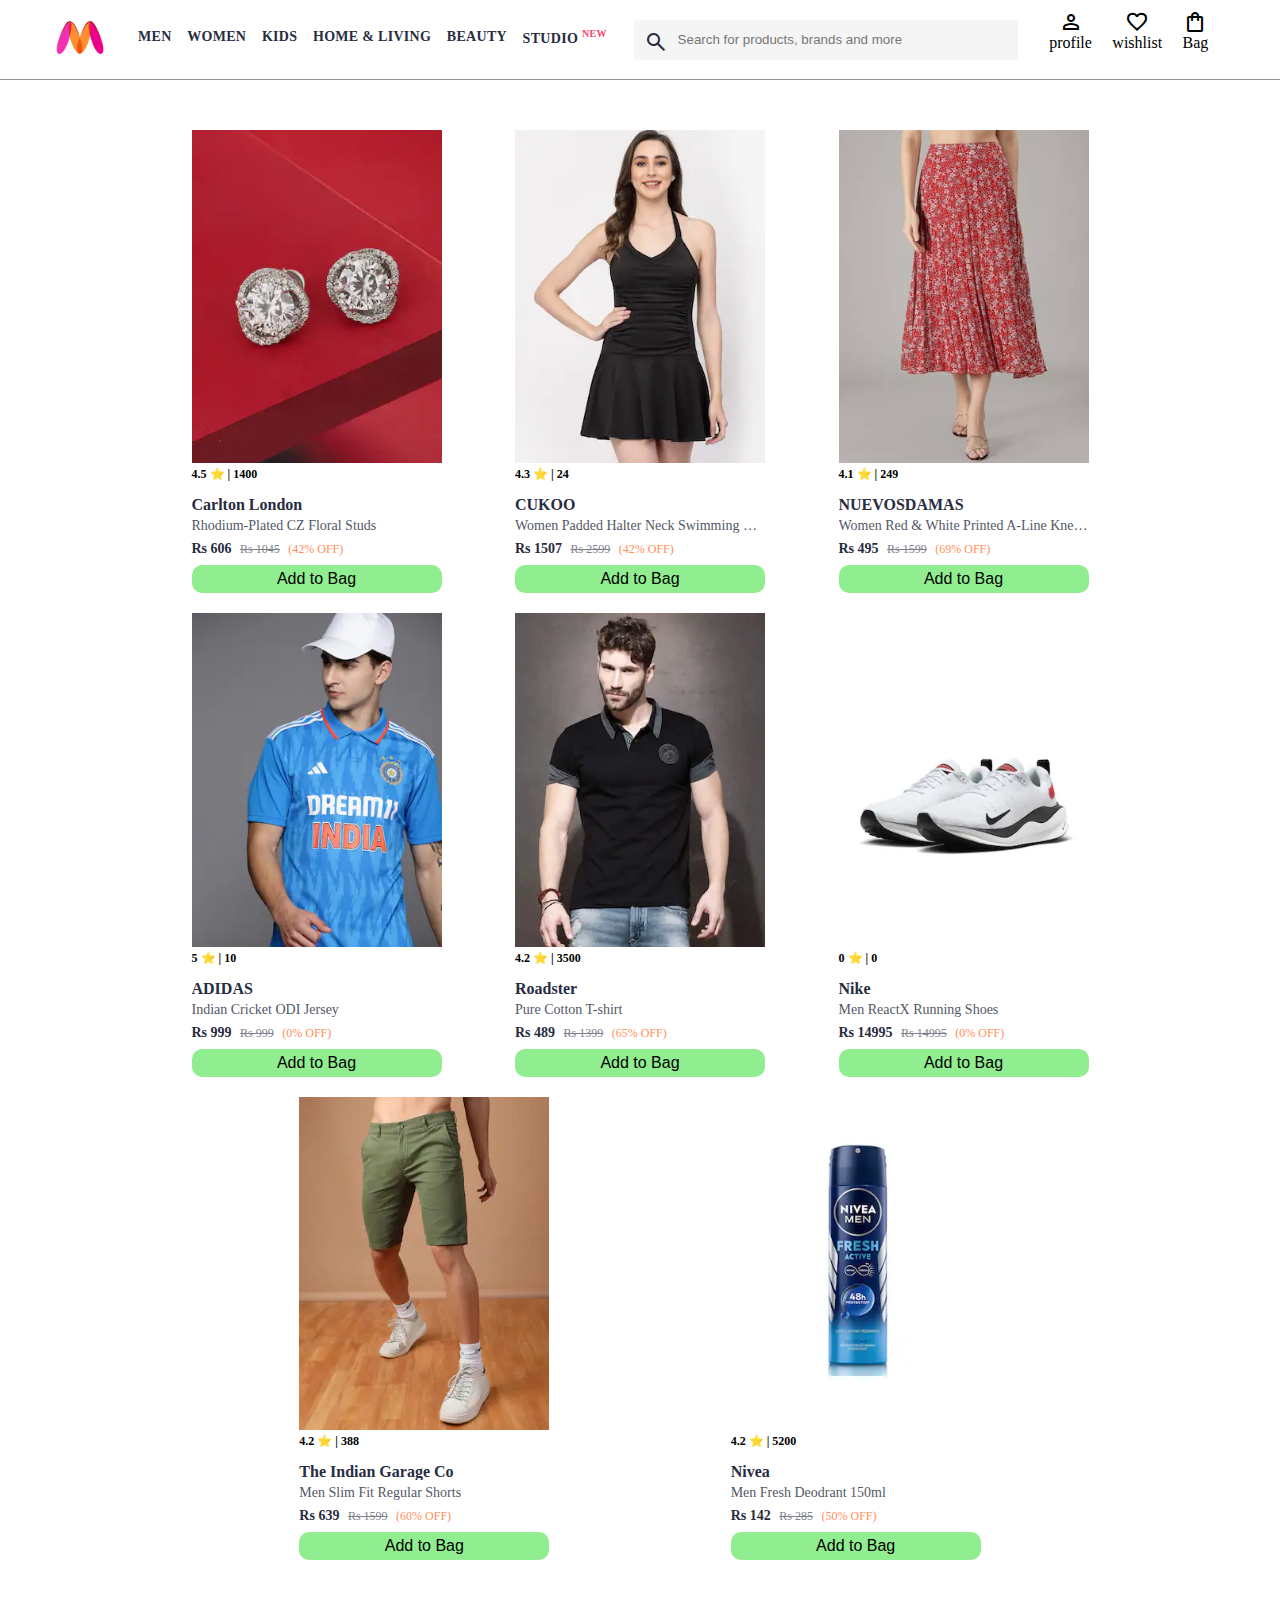
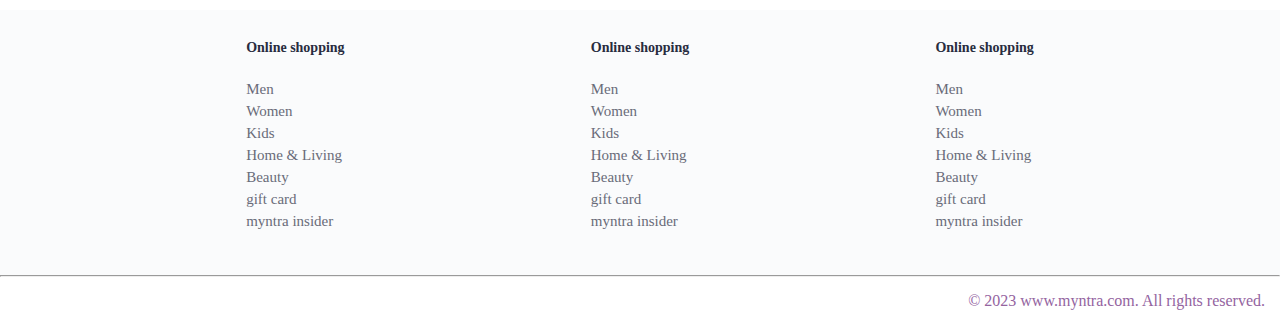
<file: Myntra/women.html>
<!DOCTYPE html>
<html lang="en">
  <head>
    <title>women</title>
    <link rel="stylesheet" href="style.css" />
    <link rel="stylesheet" href="https://fonts.googleapis.com/css2?family=Material+Symbols+Outlined:opsz,wght,FILL,GRAD@20..48,100..700,0..1,-50..200" />
  </head>
  <body>
    <header>
      <div class="logo_container">
        <a href="index.html"
          ><img
            src="images/myntra_logo.webp"
            alt="myntra-home"
            class="myntra_home"
        /></a>
      </div>
      <nav class="nav_bar">
        <a href="women.html">Men</a>
        <a href="women.html">Women</a>
        <a href="women.html">Kids</a>
        <a href="women.html">Home & Living</a>
        <a href="women.html">Beauty</a>
        <a href="women.html">Studio <sup>New</sup></a>
      </nav>

      <div class="search_bar">
        <span class="material-symbols-outlined search_icon" >search</span>
        <input class="search_input" placeholder="Search for products, brands and more">
      </div> 

      <div class="action_bar">

        <div class="action_container">
          <span class="material-symbols-outlined action_icon">person</span>
          <span class="action_name">profile</span>
        </div>

        <div class="action_container">
          <span class="material-symbols-outlined action_icon">favorite</span>
          <span class="action_name">wishlist</span>
        </div>

        <a class="action_container" href="pages/bag.html">
          <span class="material-symbols-outlined action_icon"> shopping_bag </span>
          <span class="action_name">Bag</span>
          <span class="bag-item-count">0</span>
        </a>

        
      </div>
    </header>

    <main>
        <div class="items-container">

        </div>
    </main>

    <footer>
      <div class="footer_container">
        <div class="footer_column">
          <h3>Online shopping</h3>
          <a href="#">Men</a>
          <a href="#">Women</a>
          <a href="#">Kids</a>
          <a href="#">Home & Living</a>
          <a href="#">Beauty</a>
          <a href="#">gift card</a>
          <a href="#">myntra insider</a>
        </div>

        <div class="footer_column">
          <h3>Online shopping</h3>
          <a href="#">Men</a>
          <a href="#">Women</a>
          <a href="#">Kids</a>
          <a href="#">Home & Living</a>
          <a href="#">Beauty</a>
          <a href="#">gift card</a>
          <a href="#">myntra insider</a>
        </div>

        <div class="footer_column">
          <h3>Online shopping</h3>
          <a href="#">Men</a>
          <a href="#">Women</a>
          <a href="#">Kids</a>
          <a href="#">Home & Living</a>
          <a href="#">Beauty</a>
          <a href="#">gift card</a>
          <a href="#">myntra insider</a>
        </div>
      </div>
      <hr>

      <div class="copyright">
        © 2023 www.myntra.com. All rights reserved.
      </div>

    </footer>
    <script src="items.js"></script>
    <script src="index.js"></script>
  </body>
</html>
</file>
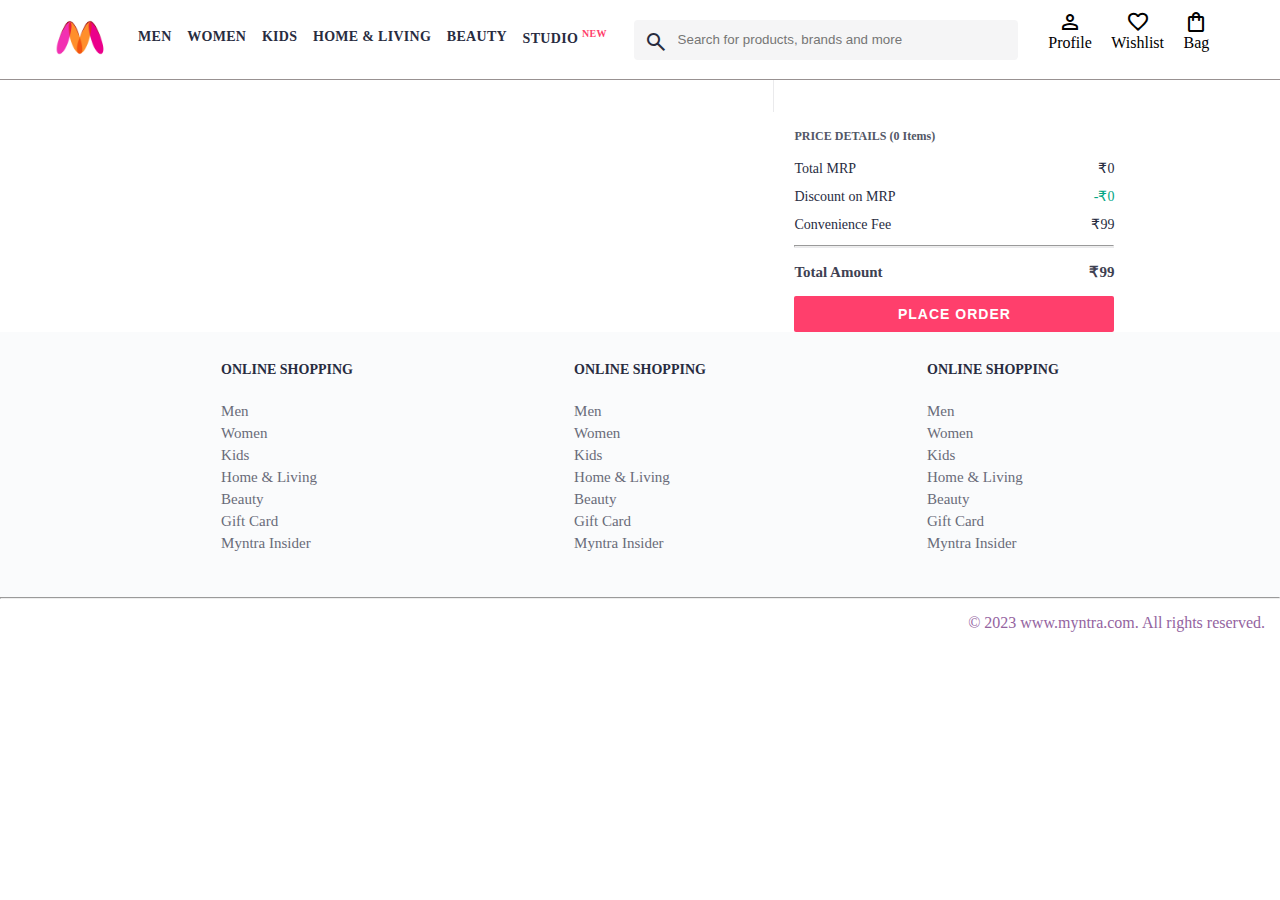
<file: Myntra/pages/bag.html>
<!DOCTYPE html>
<html lang="en">
<head>
    <title>Bag</title>
    <link rel="stylesheet" href="bag.css">
    <link rel="stylesheet" href="../style.css">
    <link rel="stylesheet" href="https://fonts.googleapis.com/css2?family=Material+Symbols+Outlined:opsz,wght,FILL,GRAD@20..48,100..700,0..1,-50..200"/>
</head>
<body>
    <header>
        <div class="logo_container">
            <a href="../index.html"><img class="myntra_home" src="../images/myntra_logo.webp" alt="Myntra Home"></a>
        </div>
        <nav class="nav_bar">
            <a href="../women.html">Men</a>
            <a href="../women.html">Women</a>
            <a href="../women.html">Kids</a>
            <a href="../women.html">Home & Living</a>
            <a href="../women.html">Beauty</a>
            <a href="../women.html">Studio <sup>New</sup></a>
        </nav>
        <div class="search_bar">
            <span class="material-symbols-outlined search_icon">search</span>
            <input class="search_input" placeholder="Search for products, brands and more">
        </div>
        <div class="action_bar">
            <div class="action_container">
                <span class="material-symbols-outlined action_icon">person</span>
                <span class="action_name">Profile</span>
            </div>

            <div class="action_container">
                <span class="material-symbols-outlined action_icon">favorite</span>
                <span class="action_name">Wishlist</span>
            </div>

            <a class="action_container" href="bag.html">
                <span class="material-symbols-outlined action_icon">shopping_bag</span>
                <span class="action_name">Bag</span>
                <span class="bag-item-count">0</span>
            </a>
        </div>
    </header>
    
    <main>

        <div class="bag-page">

            <div class="bag-items-container">
            </div>
            
            <div class="bag-summary">
            </div>

        </div>
    </main>

    <footer>
        <div class="footer_container">
            <div class="footer_column">
                <h3>ONLINE SHOPPING</h3>

                <a href="#">Men</a>
                <a href="#">Women</a>
                <a href="#">Kids</a>
                <a href="#">Home & Living</a>
                <a href="#">Beauty</a>
                <a href="#">Gift Card</a>
                <a href="#">Myntra Insider</a>
            </div>

            <div class="footer_column">
                <h3>ONLINE SHOPPING</h3>

                <a href="#">Men</a>
                <a href="#">Women</a>
                <a href="#">Kids</a>
                <a href="#">Home & Living</a>
                <a href="#">Beauty</a>
                <a href="#">Gift Card</a>
                <a href="#">Myntra Insider</a>
            </div>

            <div class="footer_column">
                <h3>ONLINE SHOPPING</h3>

                <a href="#">Men</a>
                <a href="#">Women</a>
                <a href="#">Kids</a>
                <a href="#">Home & Living</a>
                <a href="#">Beauty</a>
                <a href="#">Gift Card</a>
                <a href="#">Myntra Insider</a>
            </div>
        </div>
        <hr>

        <div class="copyright">
            © 2023 www.myntra.com. All rights reserved.
        </div>
    </footer>
    <script src="../items.js"></script>
    <script src="../index.js"></script>
    <script src="bag.js"></script>
</body>
</html>
</file>
<file: Myntra/style.css>
*{
    margin: 0;
    padding: 0;
    box-sizing: border-box;
}
header{
    display: flex;
    justify-content: space-between;
    align-items: center;

    background-color: #ffffff;
    height: 80px;
    border-bottom: 1px solid #989191;

}

.myntra_home{
    height: 45px;
}

.logo_container{
    margin-left: 4%;
}

.action_bar{
    margin-right: 4%;
}

.nav_bar{
    min-width: 500px;
    display: flex;
    justify-content: space-evenly;
    align-items: center;
}

.nav_bar a{
    font-size: 14px;
    letter-spacing: .3px;
    color: #282c3f;
    font-weight: 700;
    text-transform: uppercase;
    text-decoration: none;
    padding: 28px 0;
    border-bottom: 5px solid #ffffff;

}

.nav_bar a:hover{
    border-bottom: 4px solid pink;
}

.nav_bar a sup{
    color: #ff3f6c;
    font-size: 10px;
}

.search_bar{
    height: 40px;
    min-width: 200px;
    width: 30%;
    display: flex;
    align-items: center;

}

.search_icon{
    box-sizing: content-box;
    height: 20px;
    padding: 10px;
    background-color: #f5f5f6;
    color: #282c3f;
    font-weight: 300;
    border-radius: 4px 0 0 4px ;


}

.search_input{
    color: #696e79;
    background-color: #f5f5f6;
    flex-grow: 1;
    height: 40px;
    border: 0;
    border-radius: 0 4px 4px 0;
    border-style: none;
}

.action_bar{
    min-width: 200px;
    display: flex;
    justify-content: space-evenly;

}

.action_container{
    display: flex;
    flex-direction: column;
    align-items: center;
}


/* main section */

.banner_image{
    width: 100%;

}

.banner_container{
    padding: 40px 0;
}

.category_heading{
    text-transform: uppercase;
    color: #3e4152;
    letter-spacing: .15cm;
    font-size: 1.8cm;
    margin: 50px 0 10px 30px;
    max-height: 5cm;
    font-weight: 700;
}

.category_items, .items-container{
    width: 80%;
    margin: 50px 10%;
    display: flex;
    flex-wrap: wrap;
    justify-content: space-evenly;
}

.sell_item{
    width: 250px;
}


.footer_container{
    padding: 30px 0px 40px 0px;
    background: #FAFBFC;
    display: flex;
    justify-content: space-evenly;
}

.footer_column{
    display: flex;
    flex-direction: column;
}

.footer_column a{
    color: #696b79;
    font-size: 15px;
    text-decoration: none;
    padding-bottom: 5px;
}

.footer_column h3{
    color: #282c3f;
    font-size: 14px;
    margin-bottom: 25px;
}

.copyright{
    color: #94649f;
    text-align: end;
    padding: 15px;
}


/* styling for womens html page */

.items-container{
    width: 80%;
    margin: 40px 10%;
}

.item-container{
    width: 250px;
    margin: 10px;
}

.item-image{
    width: 100%;
}

.rating{
    font-size: 12px;
    font-weight: 700;
}

.company-name{
    margin-top: 15px;
    font-size: 16px;
    font-weight: 700;
    line-height: 1;
    color: #282c3f;
    margin-bottom: 6px;
    overflow: hidden;
    text-overflow: ellipsis;
    white-space: nowrap;  
}

.item-name{
    color: #535766;
    font-size: 14px;
    line-height: 1;
    margin-bottom: 0;
    margin-top: 0;
    overflow: hidden;
    text-overflow: ellipsis;
    white-space: nowrap;
    font-weight: 400;
    display: block;
}

/* price */

.price{
    font-size: 14px;
    line-height: 15px;
    color: #282c3f;
    white-space: nowrap;
    margin-top: 8px;
}

.current-price{
    font-size: 14px;
    font-weight: 700;
    color: #282c3f;
}

.original-price{
    text-decoration: line-through;
    color: #7e818c;
    font-weight: 400;
    margin-left: 5px;
    font-size: 12px;
}

.discount{
    color: #ff905a;
    font-weight: 400;
    font-size: 12px;
    margin-left: 5px;
}

.btn-add-bag{
    margin-top: 8px;
    font-size: 16px;
    width: 100%;
    background-color: lightgreen;
    border: none;
    padding: 5px 15px;
    border-radius: 10px;
    cursor: pointer;
}

.bag-item-count{
    background-color: #f16565;
    white-space: nowrap;
    text-align: center;
    line-height: 18px;
    padding: 0 6px;
    height: 18px;
    position: relative;
    border-radius: 50%;
    font-size: 12px;
    color: #fff;
    left: 13px;
    top: -44px;
    font-weight: 700;
    cursor: pointer;
}

.action_container{
    text-decoration: none;
    color: black;
}
a.action_container:link{
    color: black;
}
</file>
<file: Myntra/pages/bag.css>
.bag-items-container {
  display: inline-block;
  width: 64%;
  padding-right: 20px;
  border-right: 1px solid #eaeaec;
  padding-top: 32px;
  color: #282c3f;
  font-size: 13px;
  line-height: 1.42857143;
}

.bag-page {
  width: 75%;
  margin-left: 12.5%;
}

.bag-summary {
  vertical-align: top;
  display: inline-block;
  width: 35%;
  padding: 24px 0 0 16px;
  color: #282c3f;
  font-size: 13px;
  line-height: 1.42857143;
}

.bag-details-container {
  margin-bottom: 16px;
}

.price-header {
  font-size: 12px;
  font-weight: 700;
  margin: 24px 0 16px;
  color: #535766;
}

.price-item {
  margin-bottom: 12px;
  line-height: 16px;
  font-size: 14px;
  color: #282c3f;
}

.price-item-value {
  float: right;
}

.priceDetail-base-discount {
  color: #03a685;
}

.price-footer {
  font-weight: 700;
  font-size: 15px;
  padding-top: 16px;
  border-top: 1px solid #eaeaec;
  color: #3e4152;
  line-height: 16px;
}

.btn-place-order {
  width: 100%;
  letter-spacing: 1px;
  font-size: 14px;
  font-weight: 600;
  border-radius: 2px;
  border-width: 0px;
  padding: 10px 16px;
  background-color: rgb(255, 63, 108);
  color: rgb(255, 255, 255);
  cursor: pointer;
}

.bag-item-container {
  margin-bottom: 8px;
  background: #fff;
  font-size: 14px;
  border: 1px solid #eaeaec;
  border-radius: 4px;
  position: relative;
  padding: 12px 12px 0;
}

.item-left-part {
  position: absolute;
  background: rgb(255, 242, 223);
  height: 148px;
  width: 111px;
}

.item-right-part {
  padding-left: 12px;
  position: relative;
  min-height: 148px;
  margin-left: 111px;
  margin-bottom: 12px;
}

.bag-item-img {
  width: 100%;
}

.return-period {
  display: inline-flex;
  font-size: 14px;
  padding-top: 8px;
}

.return-period-days {
  font-weight: 700;
  margin-right: 4px;
}

.delivery-details {
  margin-top: 5px;
  color: #282c3f;
  font-size: 12px;
  letter-spacing: -.1px;
  margin-bottom: 8px;
  line-height: 15px;
}

.delivery-details-days {
  color: #03a685;
}

.remove-from-cart {
  position: absolute;
  font-size: 25px;
  top: 10px;
  right: 18px;
  width: 14px;
  height: 14px;
  cursor: pointer;
}
</file>
